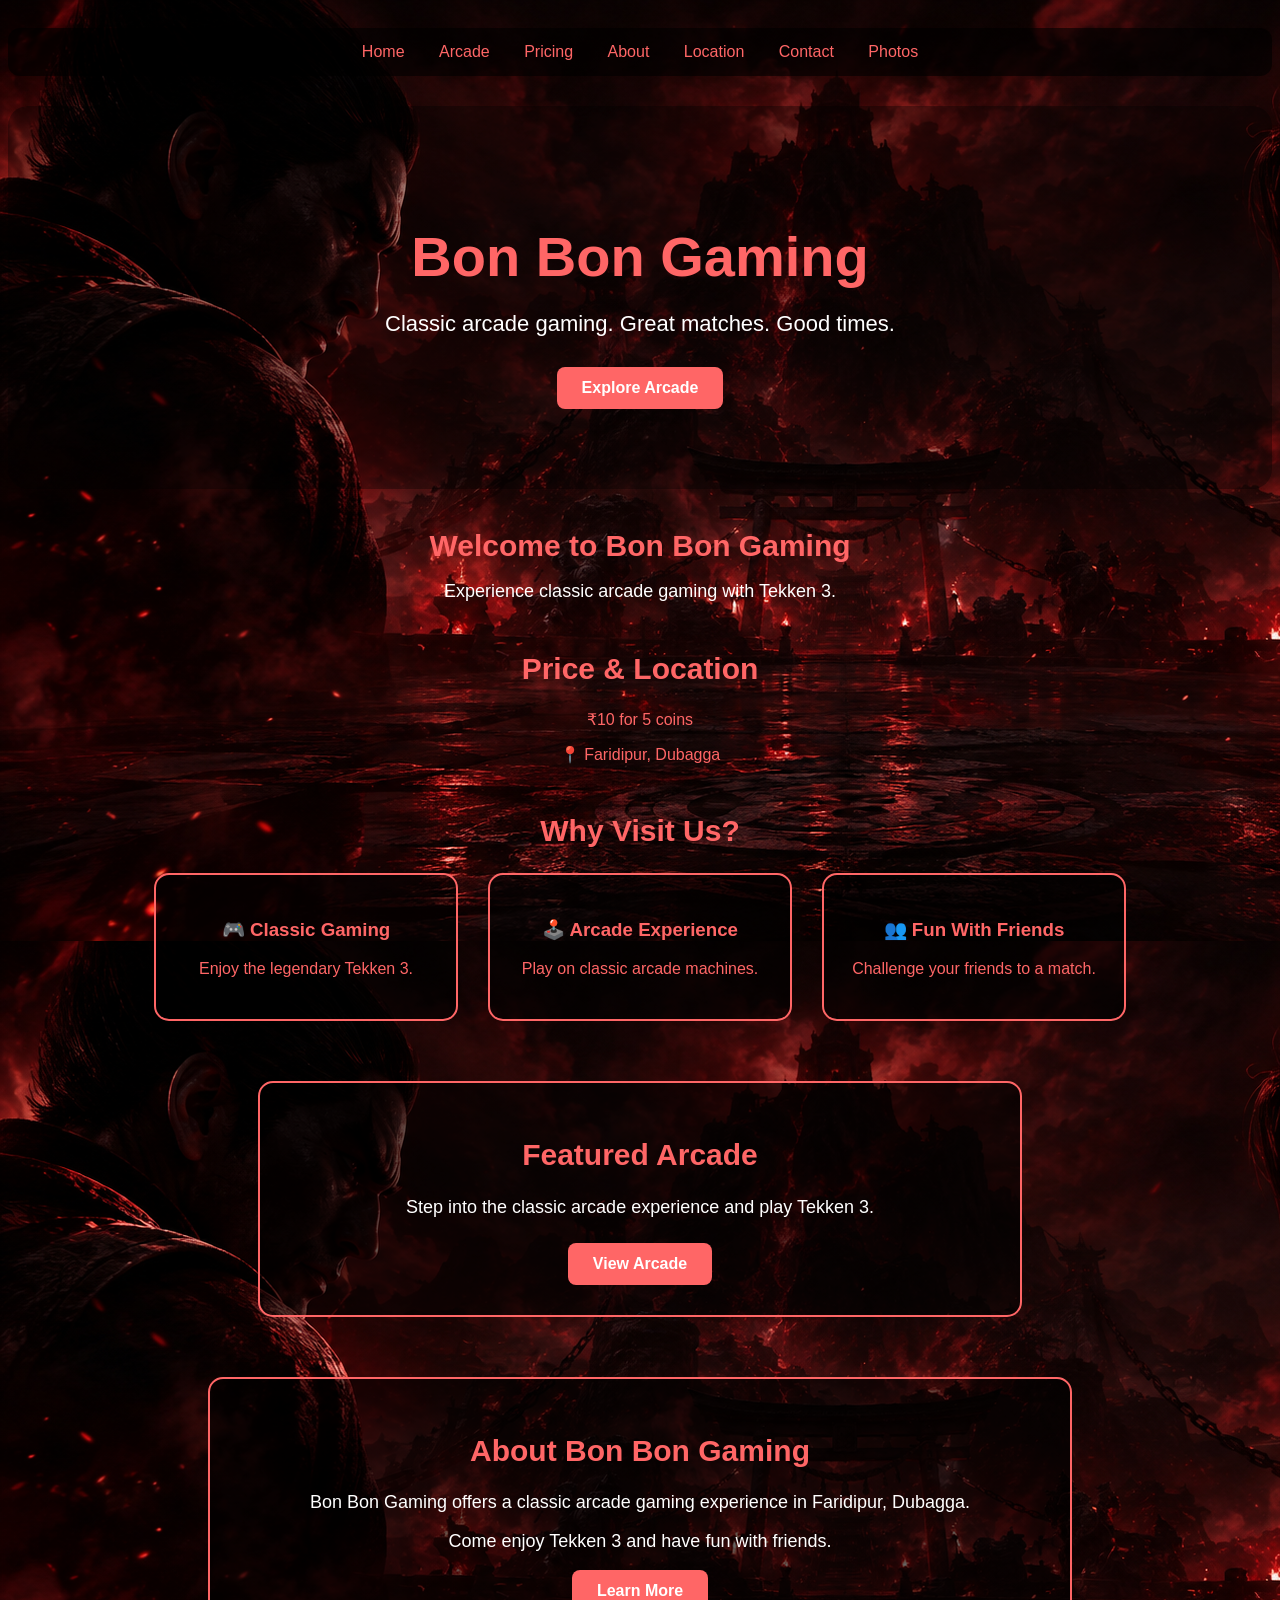
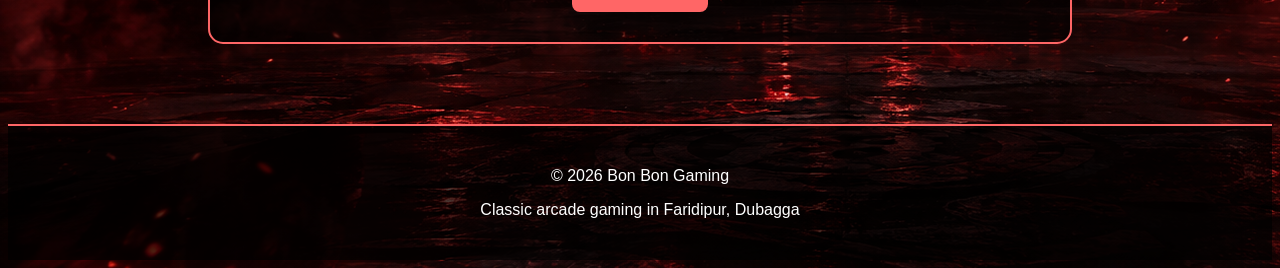
<file: index.html>
<!DOCTYPE html>
<html>
<head>
    <title>Bon Bon Gaming</title>
    <meta name="google-site-verification" content="A13BdyAEnyN-ZM3OXlXzND1kltNnuQ6pytIIznw0LAU" />

<link rel="stylesheet" href="style.css"
</head>

<body>
  
   <nav>
    <a href="index.html">Home</a>
    <a href="arcade.html">Arcade</a>
    <a href="pricing.html">Pricing</a>
    <a href="about.html">About</a>
    <a href="location.html">Location</a>
    <a href="contact.html">Contact</a>
    <a href="photos.html">Photos</a>
</nav>
    <div class="hero">
    <h1>Bon Bon Gaming</h1>
    <p>Classic arcade gaming. Great matches. Good times.</p>
    <a href="arcade.html" class="hero-button">Explore Arcade</a>
</div>
    <div class="intro">
    <h2>Welcome to Bon Bon Gaming</h2>
    <p>Experience classic arcade gaming with Tekken 3.</p>
</div>

<h2>Price & Location</h2>

<p>₹10 for 5 coins</p>
<p>📍 Faridipur, Dubagga</p>
<section class="why-us">
    <h2>Why Visit Us?</h2>

    <div class="features">
        <div class="feature">
            <h3>🎮 Classic Gaming</h3>
            <p>Enjoy the legendary Tekken 3.</p>
        </div>

        <div class="feature">
            <h3>🕹️ Arcade Experience</h3>
            <p>Play on classic arcade machines.</p>
        </div>

        <div class="feature">
            <h3>👥 Fun With Friends</h3>
            <p>Challenge your friends to a match.</p>
        </div>
    </div>
</section>
<section class="featured">
    <h2>Featured Arcade</h2>
    <p>Step into the classic arcade experience and play Tekken 3.</p>
    <a href="arcade.html" class="hero-button">View Arcade</a>
</section>
<section class="about">
    <h2>About Bon Bon Gaming</h2>
    <p>
        Bon Bon Gaming offers a classic arcade gaming experience
        in Faridipur, Dubagga.
    </p>
    <p>
        Come enjoy Tekken 3 and have fun with friends.
    </p>

    <a href="about.html" class="hero-button">Learn More</a>
</section>
<footer>
    <p>© 2026 Bon Bon Gaming</p>
    <p>Classic arcade gaming in Faridipur, Dubagga</p>
</footer>
</body>
</html>
</file>
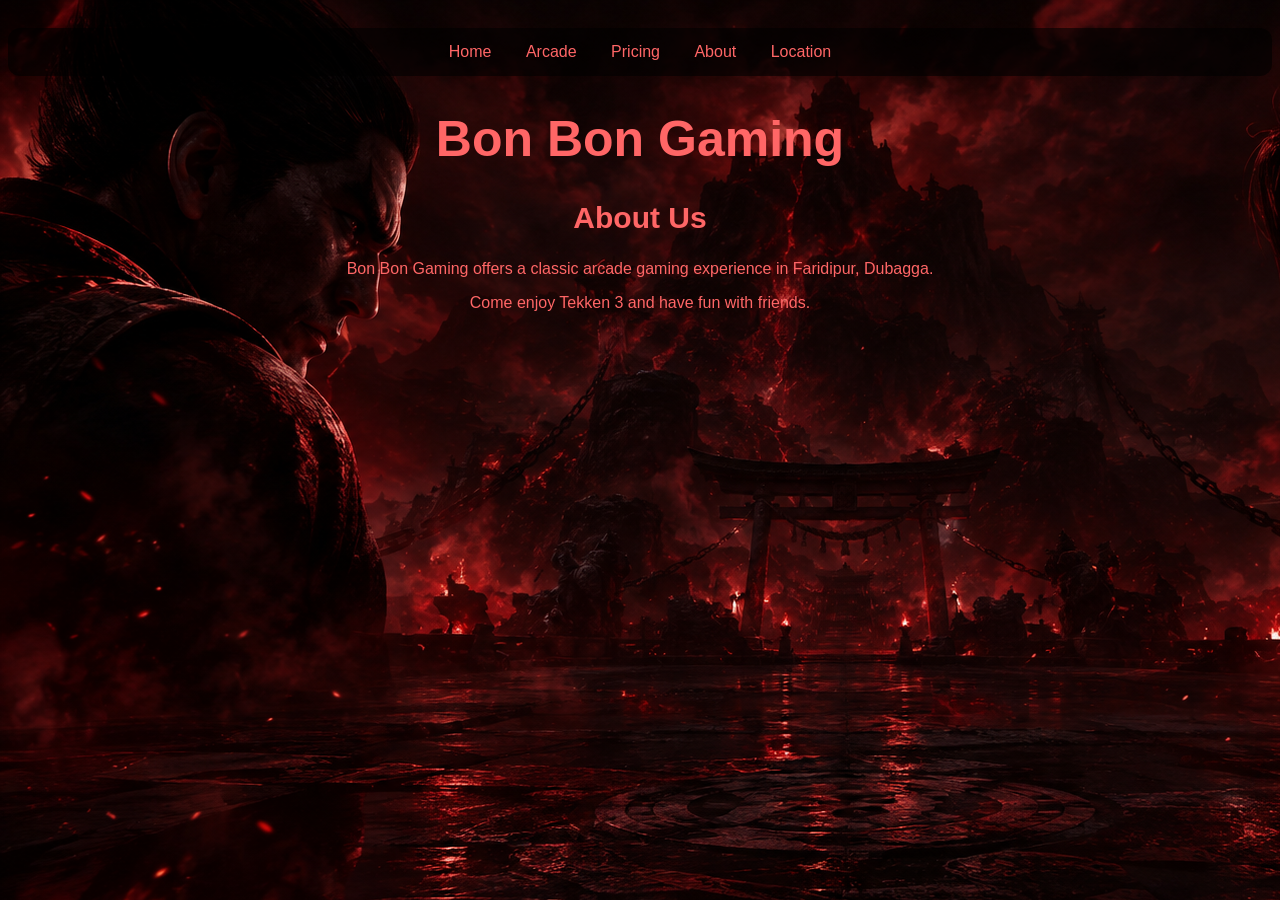
<file: ABOUT.html>
<!DOCTYPE html>
<html>
<head>
    <title>About - Bon Bon Gaming</title>
    <link rel="stylesheet" href="style.css">
</head>

<body>

   <nav>
    <a href="index.html">Home</a>
    <a href="arcade.html">Arcade</a>
    <a href="pricing.html">Pricing</a>
    <a href="about.html">About</a>
    <a href="location.html">Location</a>
</nav>

    <h1>Bon Bon Gaming</h1>
    <h2>About Us</h2>

    <p>
        Bon Bon Gaming offers a classic arcade gaming experience
        in Faridipur, Dubagga.
    </p>

    <p>
        Come enjoy Tekken 3 and have fun with friends.
    </p>

</body>
</html>
</file>
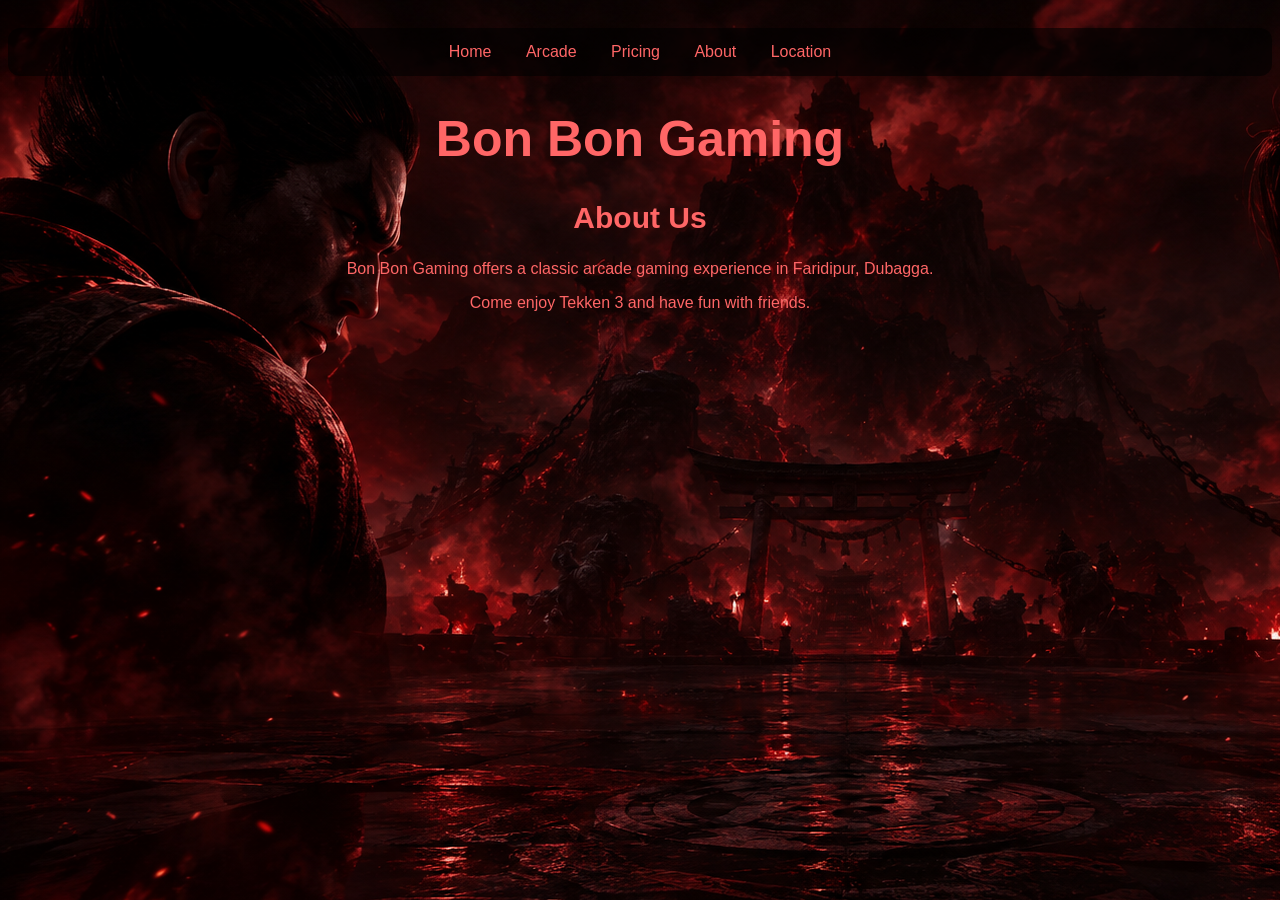
<file: about.html>
<!DOCTYPE html>
<html>
<head>
    <title>About - Bon Bon Gaming</title>
    <link rel="stylesheet" href="style.css">
</head>

<body>

   <nav>
    <a href="index.html">Home</a>
    <a href="arcade.html">Arcade</a>
    <a href="pricing.html">Pricing</a>
    <a href="about.html">About</a>
    <a href="location.html">Location</a>
</nav>

    <h1>Bon Bon Gaming</h1>
    <h2>About Us</h2>

    <p>
        Bon Bon Gaming offers a classic arcade gaming experience
        in Faridipur, Dubagga.
    </p>

    <p>
        Come enjoy Tekken 3 and have fun with friends.
    </p>

</body>
</html>
</file>
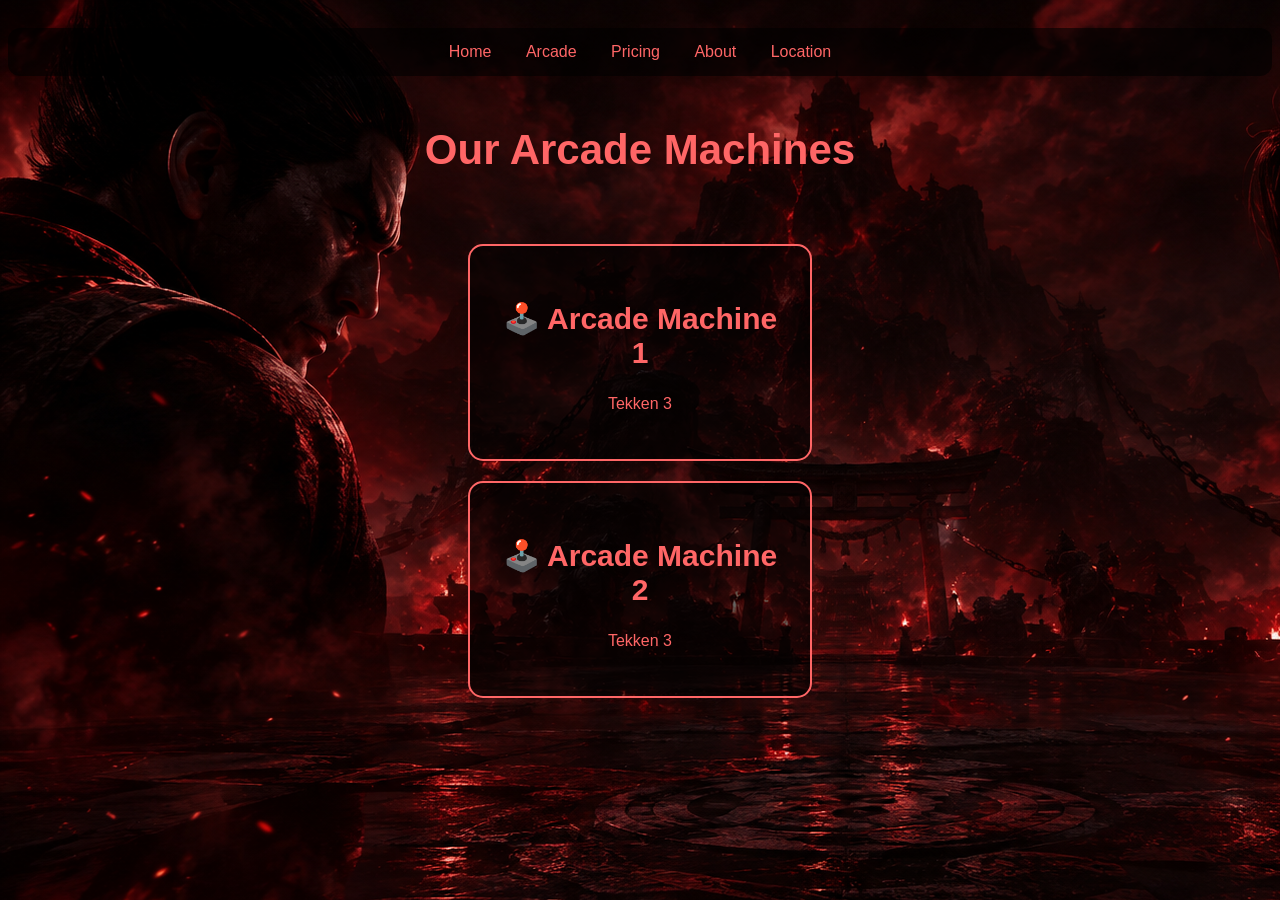
<file: arcade.html>
<!DOCTYPE html>
<html>
<head>
    <title>Arcade Machines - Bon Bon Gaming</title>
    <link rel="stylesheet" href="style.css">
</head>

<body>
   <nav>
    <a href="index.html">Home</a>
    <a href="arcade.html">Arcade</a>
    <a href="pricing.html">Pricing</a>
    <a href="about.html">About</a>
    <a href="location.html">Location</a>
</nav>
<h1 class="page-title">Our Arcade Machines</h1>
<div class="machines">

   <section class="arcade-section">

    <div class="machine">
        <h2>🕹️ Arcade Machine 1</h2>
        <p>Tekken 3</p>
    </div>

    <div class="machine">
        <h2>🕹️ Arcade Machine 2</h2>
        <p>Tekken 3</p>
    </div>

</section>

    

</div>
</body>
</html>
</file>
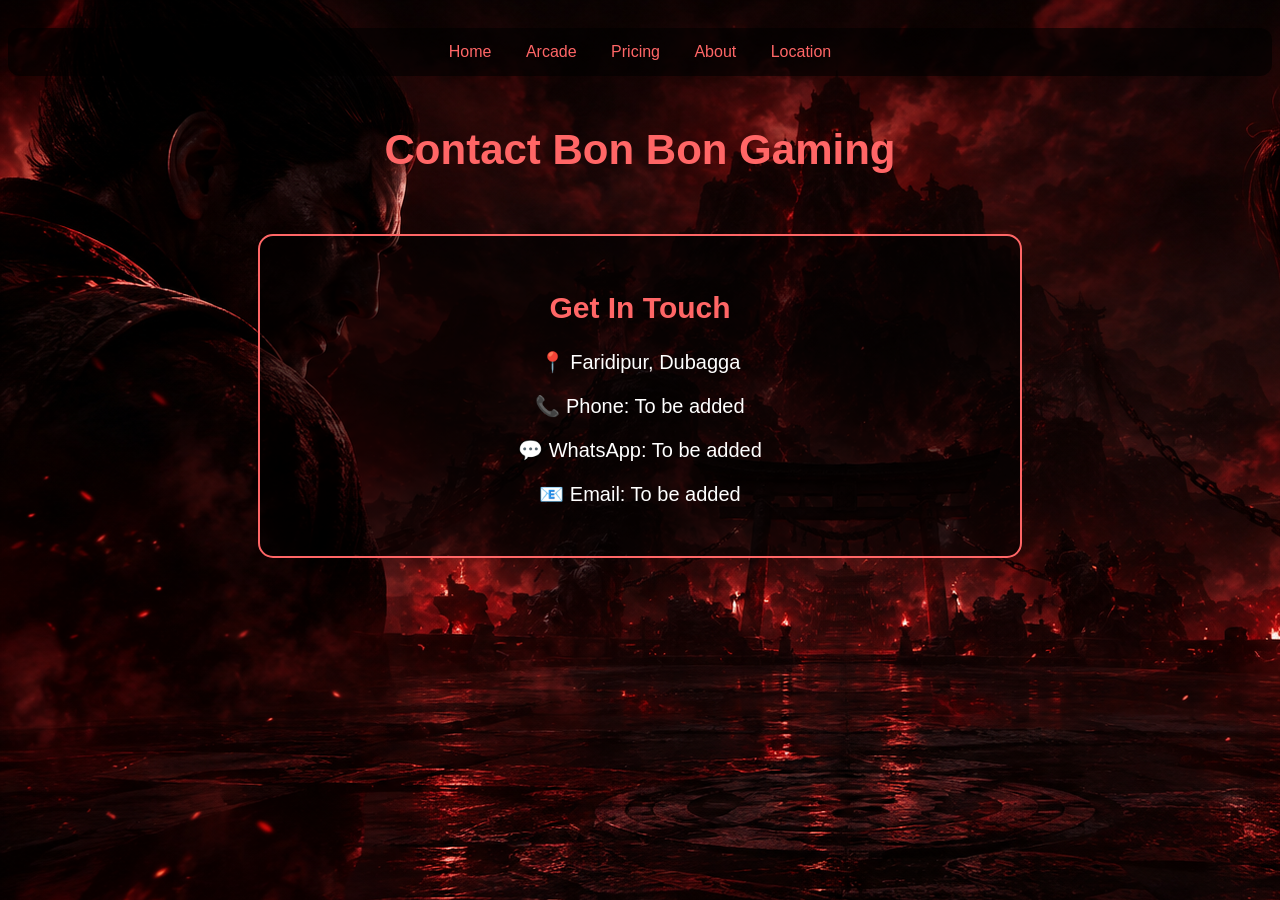
<file: contact.html>
<!DOCTYPE html>
<html>
<head>
    <title>Contact - Bon Bon Gaming</title>
    <link rel="stylesheet" href="style.css">
</head>

<body>

    <nav>
        <a href="index.html">Home</a>
        <a href="arcade.html">Arcade</a>
        <a href="pricing.html">Pricing</a>
        <a href="about.html">About</a>
        <a href="location.html">Location</a>
    </nav>

    <h1 class="page-title">Contact Bon Bon Gaming</h1>

    <div class="contact">
        <h2>Get In Touch</h2>
        <p>📍 Faridipur, Dubagga</p>
        <p>📞 Phone: To be added</p>
<p>💬 WhatsApp: To be added</p>
<p>📧 Email: To be added</p>
    </div>

</body>
</html>
</file>
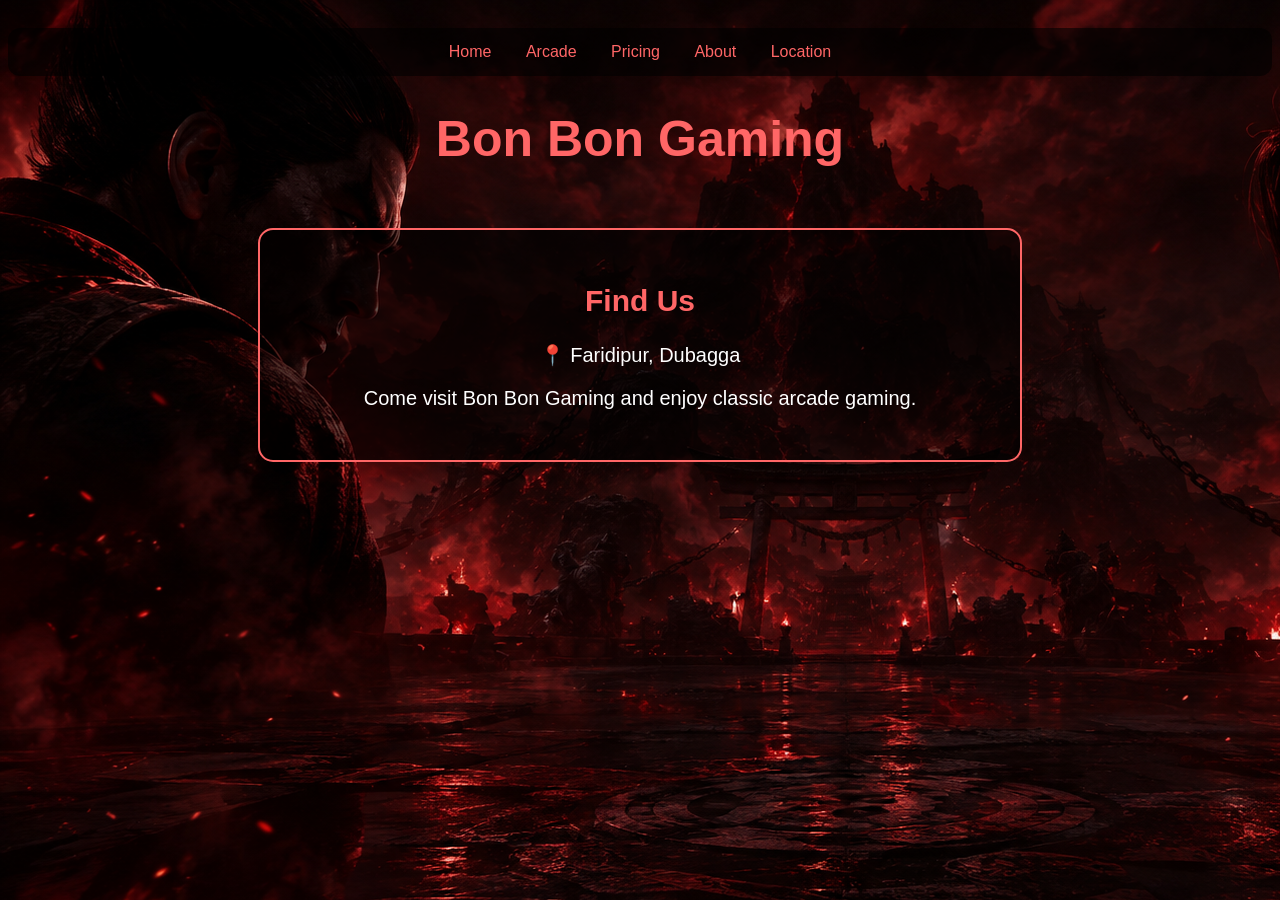
<file: location.html>
<!DOCTYPE html>
<html>
<head>
    <title>Location - Bon Bon Gaming</title>
    <link rel="stylesheet" href="style.css">
</head>

<body>

   <nav>
    <a href="index.html">Home</a>
    <a href="arcade.html">Arcade</a>
    <a href="pricing.html">Pricing</a>
    <a href="about.html">About</a>
    <a href="location.html">Location</a>
</nav>

    <h1>Bon Bon Gaming</h1>
    <div class="location">
    <h2>Find Us</h2>

    <p>📍 Faridipur, Dubagga</p>

    <p>Come visit Bon Bon Gaming and enjoy classic arcade gaming.</p>
    </div>
</body>
</html>
</file>
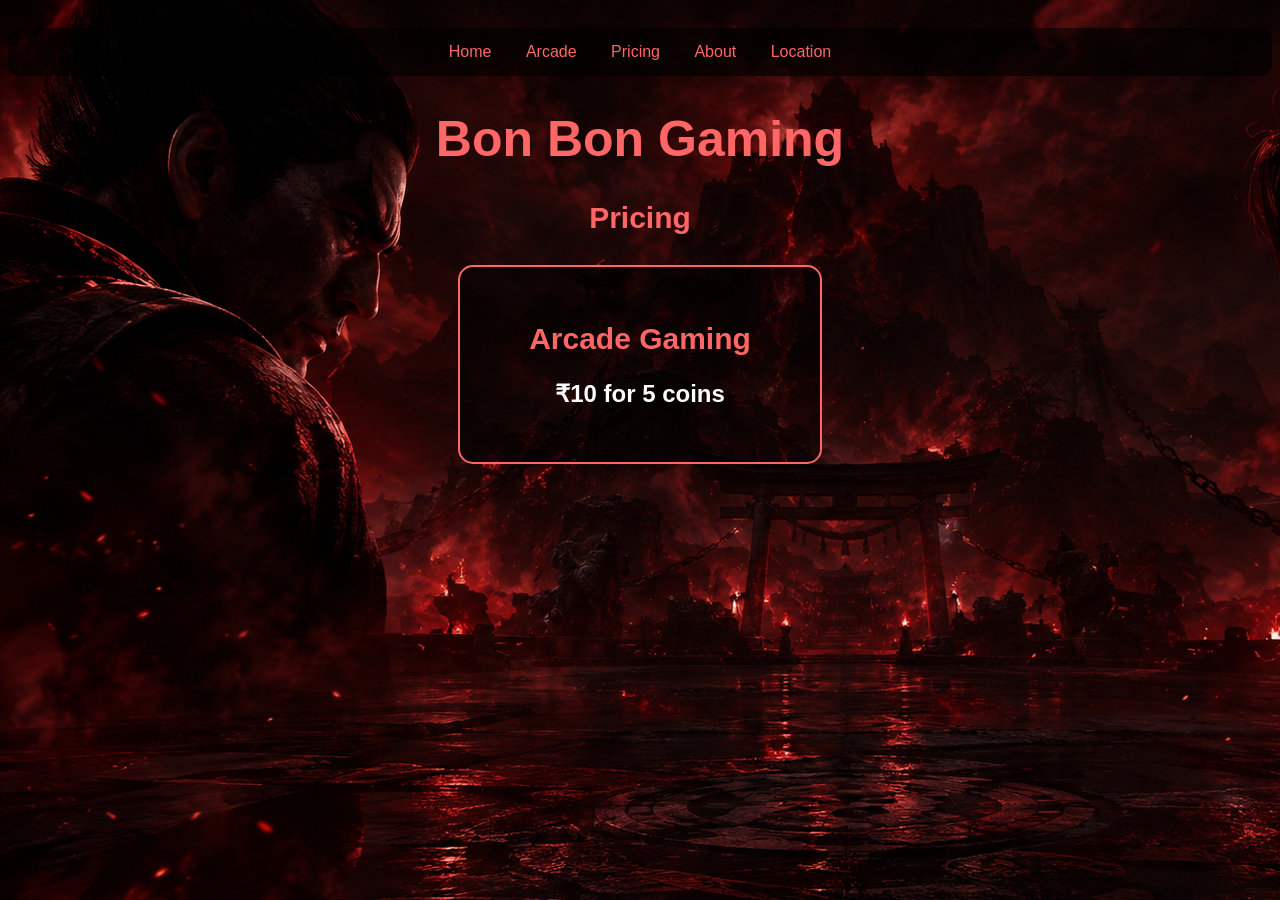
<file: pricing.html>
<!DOCTYPE html>
<html>
<head>
    <title>Pricing - Bon Bon Gaming</title>
    <link rel="stylesheet" href="style.css">
</head>

<body>

    <nav>
    <a href="index.html">Home</a>
    <a href="arcade.html">Arcade</a>
    <a href="pricing.html">Pricing</a>
    <a href="about.html">About</a>
    <a href="location.html">Location</a>
</nav>
   
    <h1>Bon Bon Gaming</h1>
     <h2>Pricing</h2>

    <div class="price-card">
        <h2>Arcade Gaming</h2>
        <p>₹10 for 5 coins</p>
    </div>

</body>
</html>
</file>
<file: style.css>
body {
    background-image: url("89546a94-7087-49b3-a617-02abcecb4128.png");
    color: #ff6666;
    font-family: Arial, sans-serif; padding-top: 20px}
h1 {
    text-align: center;
    font-size: 50px;
}
h2 {
    text-align: center;
    font-size: 30px;
}
.machine {
    background-color: transparent;
    padding: 20px;
    margin: 20px;
    border: 2px solid #ff6666;
    border-radius: 15px;
    width: 250px;
    text-align: center;}
.feature {
    background-color: transparent;
    padding: 20px;
    border: 2px solid #ff6666;
    border-radius: 15px;
    width: 200px;
}
.features {
    text-align: center;
    display: flex;
    justify-content: center;
    gap: 30px;
    margin-top: 20px;

}
p {
    text-align: center;
}
nav {
    text-align: center;
    margin-bottom: 30px; background-color: rgba(0, 0, 0, 0.6);
padding: 15px;
border-radius: 12px;
position: sticky;top: 0;}
nav a {
    color: #ff6666;
    text-decoration: none;
    margin: 0 15px;}
  
nav a:hover {
    color: white;
}
.price-card {
    background-color: rgba(0, 0, 0, 0.6);
    padding: 30px;
    border: 2px solid #ff6666;
    border-radius: 15px;
    width: 300px;
    margin: 30px auto;
    text-align: center;
}
.hero {
    text-align: center;
    padding: 80px 20px;
    margin-bottom: 40px;
}

.hero h1 {
    font-size: 56px;
    margin-bottom: 10px;
}

.hero p {
    font-size: 22px;
    color: white;
    margin-bottom: 30px;
}

.hero-button {
    display: inline-block;
    background-color: #ff6666;
    color: white;
    padding: 12px 25px;
    border-radius: 8px;
    text-decoration: none;
    font-weight: bold;
    transition: 0.2s;
}

.hero-button:hover {
    background-color: white;
    color: #ff6666;
    transform: scale(1.05);
    box-shadow: 0 5px 15px rgba(0, 0, 0, 0.4);}
    .intro {
    max-width: 700px;
    margin: 0 auto 50px;
    text-align: center;
}

.intro h2 {
    margin-bottom: 10px;
}

.intro p {
    color: white;
    font-size: 18px;
}
.why-us {
    text-align: center;
    margin: 50px 0;
}

.why-us h2 {
    margin-bottom: 25px;
}

.feature {
    background-color: rgba(0, 0, 0, 0.6);
    padding: 25px;
    border-radius: 15px;
    border: 2px solid #ff6666;
    width: 250px;
    transition: 0.2s;
}

.feature:hover {
    transform: translateY(-5px);
}
.about {
    max-width: 800px;
    margin: 60px auto;
    padding: 30px;
    text-align: center;
    background-color: rgba(0, 0, 0, 0.6);
    border-radius: 15px;
    border: 2px solid #ff6666;
}

.about p {
    color: white;
    font-size: 18px;
}
.machine {
    background-color: rgba(0, 0, 0, 0.6);
    padding: 30px;
    border: 2px solid #ff6666;
    border-radius: 15px;
    width: 280px;
    text-align: center;
    transition: 0.2s;
}

.machine:hover {
    transform: translateY(-8px);
    box-shadow: 0 8px 20px rgba(255, 102, 102, 0.3);
}
.location {
    max-width: 700px;
    margin: 60px auto;
    padding: 30px;
    text-align: center;
    background-color: rgba(0, 0, 0, 0.6);
    border: 2px solid #ff6666;
    border-radius: 15px;
}

.location p {
    color: white;
    font-size: 20px;
}
.price-card h2 {
    margin-bottom: 15px;
}

.price-card p {
    color: white;
    font-size: 24px;
    font-weight: bold;
}
.machines {
    display: flex;
    justify-content: center;
    gap: 40px;
    margin: 50px auto;
}
@media (max-width: 700px) {
    .machines {
        flex-wrap: wrap;
    }

    .features {
        flex-wrap: wrap;
    }
}
footer {
    text-align: center;
    margin-top: 80px;
    padding: 25px;
    background-color: rgba(0, 0, 0, 0.7);
    color: white;
    border-top: 2px solid #ff6666;
}
.page-title {
    text-align: center;
    font-size: 42px;
    margin: 50px 0 30px;
}
.price-card {
    transition: 0.2s;
}

.price-card:hover {
    transform: translateY(-8px);
    box-shadow: 0 8px 20px rgba(255, 102, 102, 0.3);
}
.location {
    transition: 0.2s;
}

.location:hover {
    transform: translateY(-8px);
    box-shadow: 0 8px 20px rgba(255, 102, 102, 0.3);
}
.about {
    transition: 0.2s;
}

.about:hover {
    transform: translateY(-8px);
    box-shadow: 0 8px 20px rgba(255, 102, 102, 0.3);
}
.hero {
    background-color: rgba(0, 0, 0, 0.35);
    border-radius: 20px;
}
.contact {
    max-width: 700px;
    margin: 60px auto;
    padding: 30px;
    text-align: center;
    background-color: rgba(0, 0, 0, 0.6);
    border: 2px solid #ff6666;
    border-radius: 15px;
    transition: 0.2s;
}

.contact:hover {
    transform: translateY(-8px);
    box-shadow: 0 8px 20px rgba(255, 102, 102, 0.3);
}

.contact p {
    color: white;
    font-size: 20px;
}
.photo-gallery {
    display: flex;
    flex-wrap: wrap;
    justify-content: center;
    gap: 25px;
    margin: 50px auto;
}

.photo-gallery img {
    width: 300px;
    height: 220px;
    object-fit: cover;
    border-radius: 15px;
    border: 2px solid #ff6666;
    transition: 0.2s;
}

.photo-gallery img:hover {
    transform: scale(1.05);
    box-shadow: 0 8px 20px rgba(255, 102, 102, 0.3);
}
.featured {
    max-width: 700px;
    margin: 60px auto;
    padding: 30px;
    text-align: center;
    background-color: rgba(0, 0, 0, 0.6);
    border: 2px solid #ff6666;
    border-radius: 15px;
}

.featured p {
    color: white;
    font-size: 18px;
    margin-bottom: 25px;
}
@media (max-width: 600px) {
    body {
        margin: 10px;
        padding-top: 10px;
    }

    nav {
        display: flex;
        flex-wrap: wrap;
        justify-content: center;
        gap: 8px;
    }

    .machines,
    .features {
        flex-wrap: wrap;
    }

    .machine,
    .feature,
    .price-card {
        box-sizing: border-box;
        max-width: 100%;
    }

    h1 {
        font-size: 30px;
    }

    .page-title {
        font-size: 32px;
    }
}
</file>
